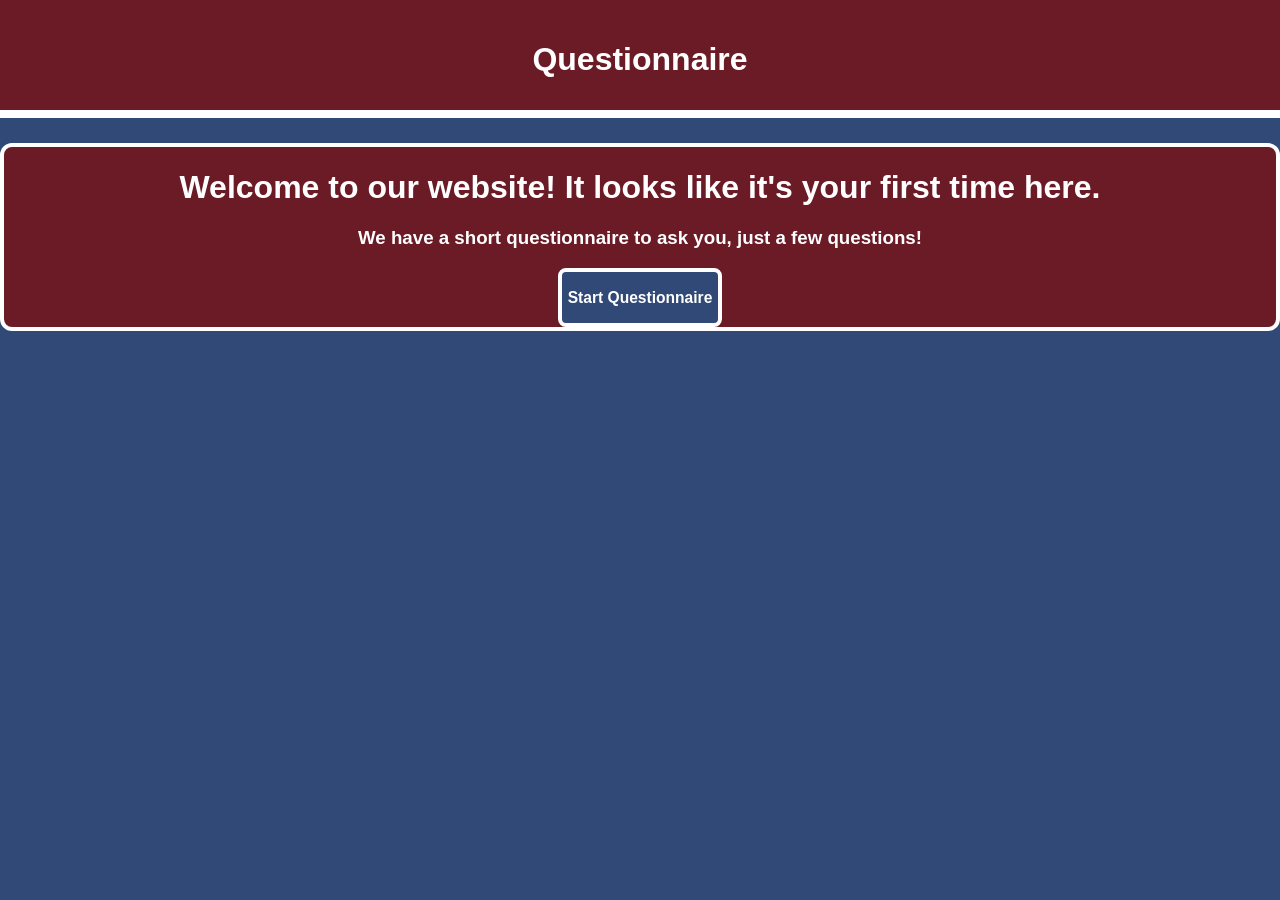
<file: site-questionnaire.html>
<!DOCTYPE html>
<html lang="en">
<head>
    <meta charset="UTF-8">
    <meta name="viewport" content="width=device-width, initial-scale=1.0">
    <title>shortBallot || Questionnaire</title>

    <link rel="stylesheet" href="css/questionnaire.css">
    <script src="js/questionnaire.js" defer></script>
</head>
<body>
    <div id="header">
        <h1 class="header">Questionnaire</h1>
    </div>

    <div class="separator"></div>

    <div style="padding-top: 2%;"></div>

    <div class="questionnaire-text-container">
        <div style="padding-left: 12px; padding-right: 12px; text-align: center;">
            <h1>Welcome to our website! It looks like it's your first time here.</h1>
            <h3>We have a short questionnaire to ask you, just a few questions!</h3>

            <button id="questionnaire-button">
                <h3>Start Questionnaire</h3>
            </button>
        </div>
        <div id="Q1" class = "questionnaire-question-container hidden">
            <h1>Q1: Are you registered to vote?</h1>
            <div class="response-list">

                <input type="radio" id="yes" name="q1_bool" value="yes" checked>
                <label for="yes"><h3>Yes</h3></label><br>

                <input type="radio" id="no" name="q1_bool" value="no">
                <label for="no"><h3>No</h3></label><br>

                <button type="submit" id = "submit_button_q1" onclick="get_registered_value()">Next Question</button>

            </div>
        </div>
        <div id="Q2" class = "questionnaire-question-container hidden">
            <h1>Q2: Are you 18 (or older) or will be 18 before voter registration ends (November 3rd)?</h1>
            <div class="response-list">

                <input type="radio" id="yes" name="q2_bool" value="yes" checked>
                <label for="yes"><h3>Yes</h3></label><br>

                <input type="radio" id="no" name="q2_bool" value="no">
                <label for="no"><h3>No</h3></label><br>

                <button type="submit" id = "submit_button_q2" onclick="get_eligible_age()">Next Question</button>

            </div>
        </div>
        <div id="Q3A" class = "questionnaire-question-container hidden">
            <h1>Q3: Great! That means this website is just for you.</h1>
            <h2>Now we’ll ask you some survey questions. This survey is incredibly important to us, as it will give us crucial statistics that we will present as part of the CSForGood project, so we would really appreciate your participation.</h2>
            <br>
            <br>
            <h1>Would you like to take the survey? (By selecting "yes," you give us the right to collect all information you input. All data sent is anonymous.)</h1>
            <div class="response-list">

                <input type="radio" id="yes" name="q3_bool" value="yes" checked>
                <label for="yes"><h3>Yes</h3></label><br>

                <input type="radio" id="no" name="q3_bool" value="no">
                <label for="no"><h3>No</h3></label><br>

                <button type="submit" id = "submit_button_q3" onclick="final_question()">Submit</button>

            </div>
        </div>
        <div id="Q3B" class = "questionnaire-question-container hidden">
            <h2>Q3: While this website isn't for you just yet, this website will still hold very valuable information on how to register to vote when your time inevitably does come!</h2>
            <br>
            <h2>Despite the time you must wait, we would still appreciate it if you would take the following survey. This survey is incredibly important to us, as it will give us crucial statistics that we will present as part of the CSForGood project, so we would really appreciate your participation.</h2>
            <br>
            <h1>Would you like to take the survey? (By selecting "yes," you give us the right to collect all information you input. All data sent is anonymous.)</h1>
            <div class="response-list">

                <input type="radio" id="yes" name="q3_bool" value="yes" checked>
                <label for="yes"><h3>Yes</h3></label><br>

                <input type="radio" id="no" name="q3_bool" value="no">
                <label for="no"><h3>No</h3></label><br>

                <button type="submit" id = "submit_button_q3" onclick="final_question()">Submit</button>

            </div>
        </div>
        <div id="survey-embed" class="questionnaire-question-container hidden">
            <div style="display:flex; flex-direction: column;">
                <iframe src="https://docs.google.com/forms/d/e/1FAIpQLSeQRXoOrJBmlvQa5YadMc4U78y8tqo2rSXTF4mkIGUpqRZZDQ/viewform?embedded=true" width="100%" height="640" frameborder="0" marginheight="0" marginwidth="0">Loading…</iframe>
                <div style="padding-top: 2%;"></div>
            
            </div>
        <div class="separator"></div>
            <div style="padding-top: 2%;"></div>

            <button type="submit" id = "submit_button_q3" style = "height: 80px;"onclick="done_with_questionnaire()">I'm done with the survey.</button>
             <div style="padding-top: 2%;"></div>
            
        </div>
    </div>
</body>
</html>
</file>
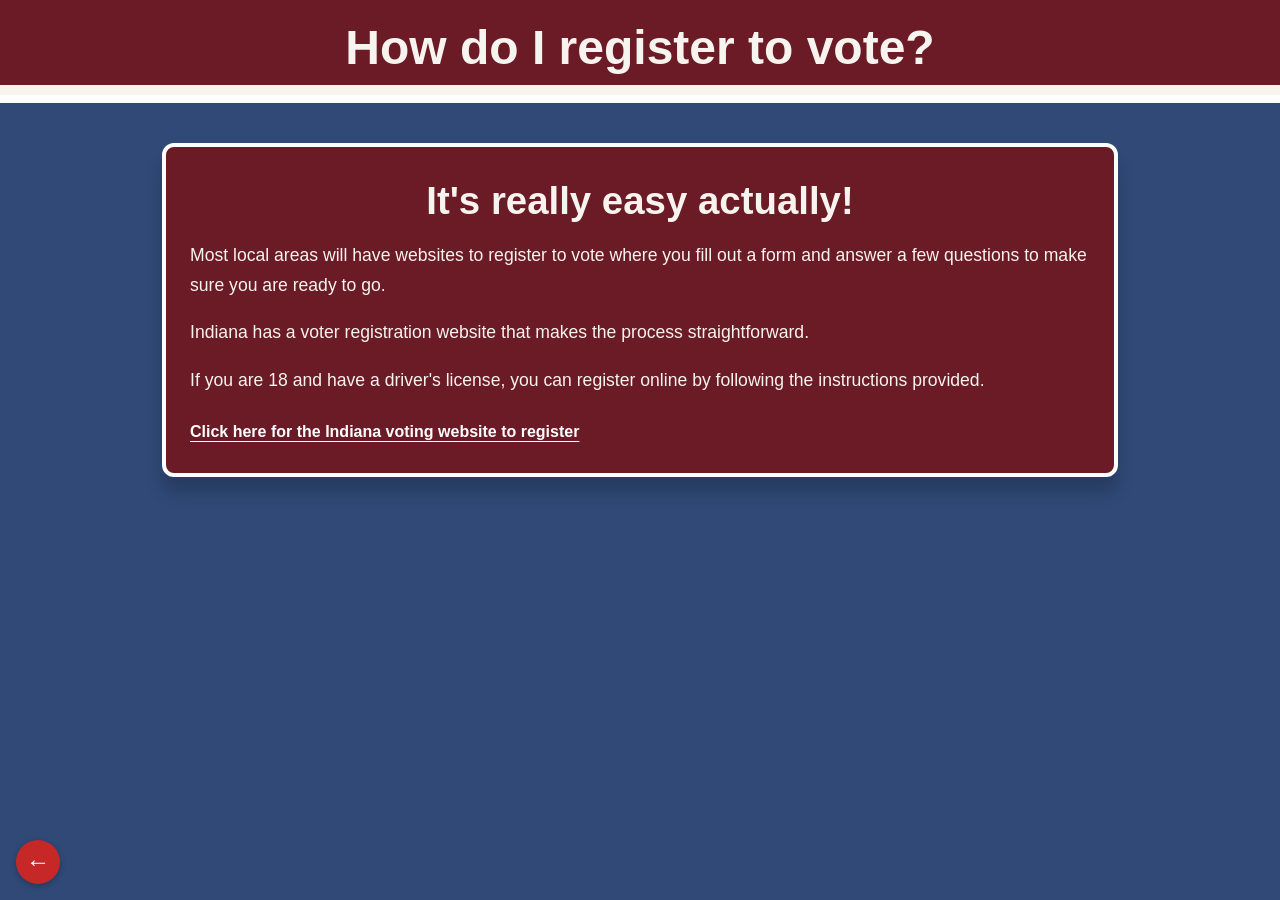
<file: votinginfo.html>
<!DOCTYPE html>
<html lang="en">
<head>
    <meta charset="UTF-8">
    <meta name="viewport" content="width=device-width, initial-scale=1.0">
    <title>shortBallot || Voting Information</title>
    <link rel="stylesheet" href="css/votinginfo.css">
</head>
<body>
    <a class="home-button" href="index.html" aria-label="Back to home">&larr;</a>

    <div id="header">
        <h1 class="title">How do I register to vote?</h1>
    </div>

    <div class="separator"></div>

    <main class="info-container">
        <section class="info-card">
            <h2>It's really easy actually!</h2>
            <p>Most local areas will have websites to register to vote where you fill out a form and answer a few questions to make sure you are ready to go.</p>
            <p>Indiana has a voter registration website that makes the process straightforward.</p>
            <p>If you are 18 and have a driver's license, you can register online by following the instructions provided.</p>
            <a href="https://indianavoters.in.gov/" target="_blank" rel="noreferrer">Click here for the Indiana voting website to register</a>
        </section>
    </main>
</body>
</html>
</file>
<file: css/questionnaire.css>
body{
    font-family: 'Gill Sans', 'Gill Sans MT', Calibri, 'Trebuchet MS', sans-serif;
    margin: 0;
    padding: 0;
    background-color: rgb(48, 73, 119);
}
#header{
    background-color: rgb(107, 27, 38);
    padding-top: 20px;
    padding-bottom: 10px;
    color: #f7f3ee;
    text-align: center;
    font-family: 'Gill Sans', 'Gill Sans MT', Calibri, 'Trebuchet MS', sans-serif;
}
.main{
    border-color: #f7f3ee;
    border-style: ridge;
}
.separator {
    padding-top: 8px;
    background-color: white;
}
h1, h2, h3 {
    color:white;
}
.questionnaire-text-container {
    display:flex;
    flex-direction: column;
    justify-content: center;
    border-style: solid;
    border-radius: 12px;
    border-width: 4px;
    background-color: rgb(107, 27, 38);
    border-color: white;
    transition:
        height 0.4s cubic-bezier(0.25, 1, 0.5, 1),
}
#questionnaire-button {
    transition:
        transform 0.4s cubic-bezier(0.25, 1, 0.5, 1),
        opacity 0.4s ease,
        max-height 0.4s cubic-bezier(0.25, 1, 0.5, 1),
        margin 0.4s ease,
        box-shadow 0.2s ease;
}
#questionnaire-button.hidden {
    opacity: 0;
    transform: translateY(-20px);
}
.questionnaire-question-container {
    text-align: center;
    display: block;
    transition:
        height 0.4s cubic-bezier(0.25, 1, 0.5, 1),

}
.questionnaire-question-container.hidden {
    text-align: center;
    opacity: 0;
    display: none;
}
button {
    border-style: solid;
    border-radius: 8px;
    border-width: 4px;
    border-color:white;
    color:white;
    background-color: rgb(48, 73, 119);
}
button:active {
    color: gray;
    border-color:gray;
    background-color: rgb(35, 54, 88);
    margin-top: 1px;
}
.response-list {
    display:flex;
    gap: 15px;
    justify-content: center;
    color:white;
}
input {
    border-style: solid;
    border-radius: 8px;
    border-width: 12px;
    border-color:white;
    margin-right: -11px;
    color:white;
    background-color: rgba(122, 73, 119, 0);
}
</file>
<file: css/votinginfo.css>
body {
    margin: 0;
    padding: 0;
    background-color: rgb(48, 73, 119);
    font-family: 'Gill Sans', 'Gill Sans MT', Calibri, 'Trebuchet MS', sans-serif;
}

.home-button {
    position: fixed;
    bottom: 1rem;
    left: 1rem;
    z-index: 1;
    display: grid;
    width: 2.75rem;
    height: 2.75rem;
    place-items: center;
    border-radius: 50%;
    background-color: #c62828;
    color: #fff;
    font-size: 1.5rem;
    line-height: 1;
    text-decoration: none;
    box-shadow: 0 2px 6px rgba(0, 0, 0, 0.25);
}

.home-button:hover {
    background-color: #a51f1f;
}

.home-button:focus-visible {
    outline: 3px solid #fff;
    outline-offset: 3px;
}

#header {
    background-color: rgb(107, 27, 38);
    padding-top: 20px;
    padding-bottom: 10px;
    color: #f7f3ee;
    text-align: center;
    border-bottom: 10px solid #f7f3ee;
}

.title {
    margin: 0;
    font-size: clamp(2rem, 4vw, 3rem);
}

.separator {
    padding-top: 8px;
    background-color: #ffffff;
}

.info-container {
    display: flex;
    justify-content: center;
    padding: 2.5rem 1rem 3rem;
}

.info-card {
    width: min(90%, 900px);
    background-color: rgb(107, 27, 38);
    border: 4px solid #ffffff;
    border-radius: 12px;
    padding: 2rem 1.5rem;
    color: #f7f3ee;
    box-shadow: 0 16px 16px rgba(0, 0, 0, 0.18);
}

.info-card h2 {
    margin-top: 0;
    margin-bottom: 1rem;
    text-align: center;
    font-size: clamp(1.8rem, 3vw, 2.4rem);
}

.info-card p {
    font-size: 1.1rem;
    line-height: 1.7;
    margin-bottom: 1rem;
}

.info-card a {
    display: inline-block;
    margin-top: 0.75rem;
    color: #fff;
    font-weight: 700;
    text-decoration: underline;
    text-underline-offset: 4px;
}

.info-card a:hover {
    color: #dfe9ff;
}
</file>
